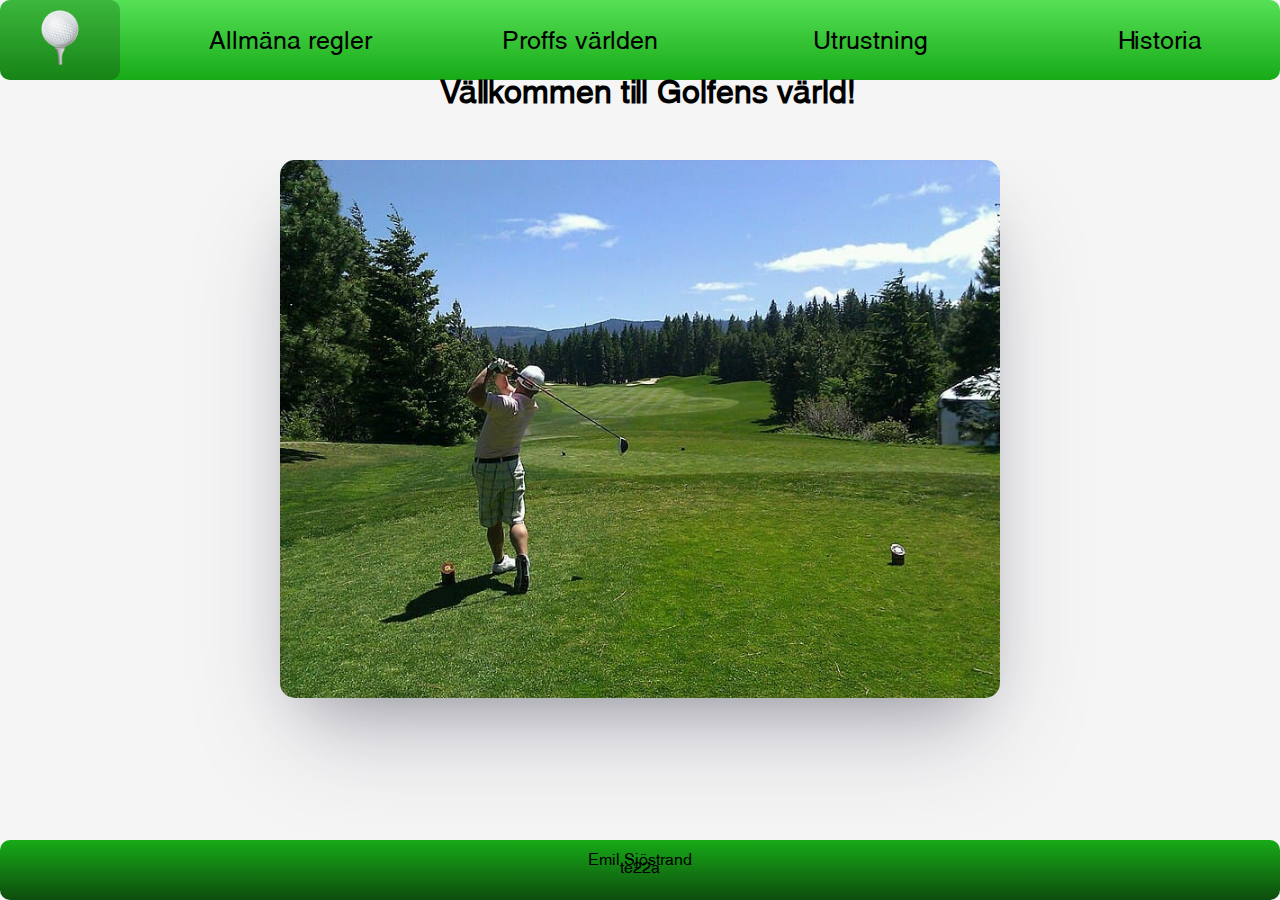
<file: index.html>
<!DOCTYPE html> <!--Väljer rätt kod språk-->
<html lang="sv"> <!--Skapar själva dokumentet-->
    <head> <!--Här skrivs de tekniska delarna så som länkar till andra sidor och liknande-->
        <meta charset="UTF-8"> <!--Väljer tekenkodning-->
        <meta name="viewport" content="width=device-width, initial-scale=1.0"> <!--Gör det möjligt för sidan att läsa storleken på användarens skärm-->
        <link rel="icon" type="image/x-icon" href="img/golfball-icon.ico"> <!--Skapar en favicon för sidan-->
        <link href = "style.css" rel = "stylesheet"> <!--Länkar den externa css:n-->
        <title>Startsida</title> <!--Gör att namnet i tabmenyn förändras-->
    </head> <!--Avslutar head-->
    <body> <!--Skapar det skrivbara dokumentet där man kan göra synlig skillnad på sidan-->
        <div class = "wrapper"> <!--Gör att du kan bestämma mer om storlek och liknande på din sida-->
            <header> <!--Delen högst upp där meny och rubrik sitter-->
                <nav> <!--Skapar en meny-->
                    <ul> <!--Skapar en lista så att man kan lägga till saker i sin meny-->
                        <li class="active"><a href="index.html"><img src ="img/golfball-pic.png" alt ="golfboll"></a></li> <!--Detta är en bild i en länk i ett listelement så man kan klicka på bilden för att komma vidare-->
                        <li><a href="rules.html">Allmäna regler</a></li> <!--En länk i ett listelement så att man kan klicka på texten-->
                        <li><a href="pro-world.html">Proffs världen</a></li>
                        <li><a href="equipment.html">Utrustning</a></li>
                        <li><a href="history.html">Historia</a></li>
                    </ul> <!--Avslutar listan-->
                </nav> <!--Avslutar menyn-->
                <h1 class="centerh1">Vällkommen till Golfens värld!</h1> <!--En rubrik med klassen centerh1 för att jag vill ha den centrerad-->
            </header> <!--Avslutar delen högst upp-->
            <main> <!--I main skrivs brödtext och liknande. Detta är huvuddelen av sidan-->
                <img src="/img/Golfer_swing-min.jpg" alt="man som swingar en golfklubba"> <!--En bild-->
            </main>
            <footer> <!--Skapar delen längst ner-->
                <p>Emil Sjöstrand <br> te22a</p> <!--Brödtext med en <br> som gör att texten går ner en rad-->
            </footer>
        </div>
    </body>
</html>
</file>
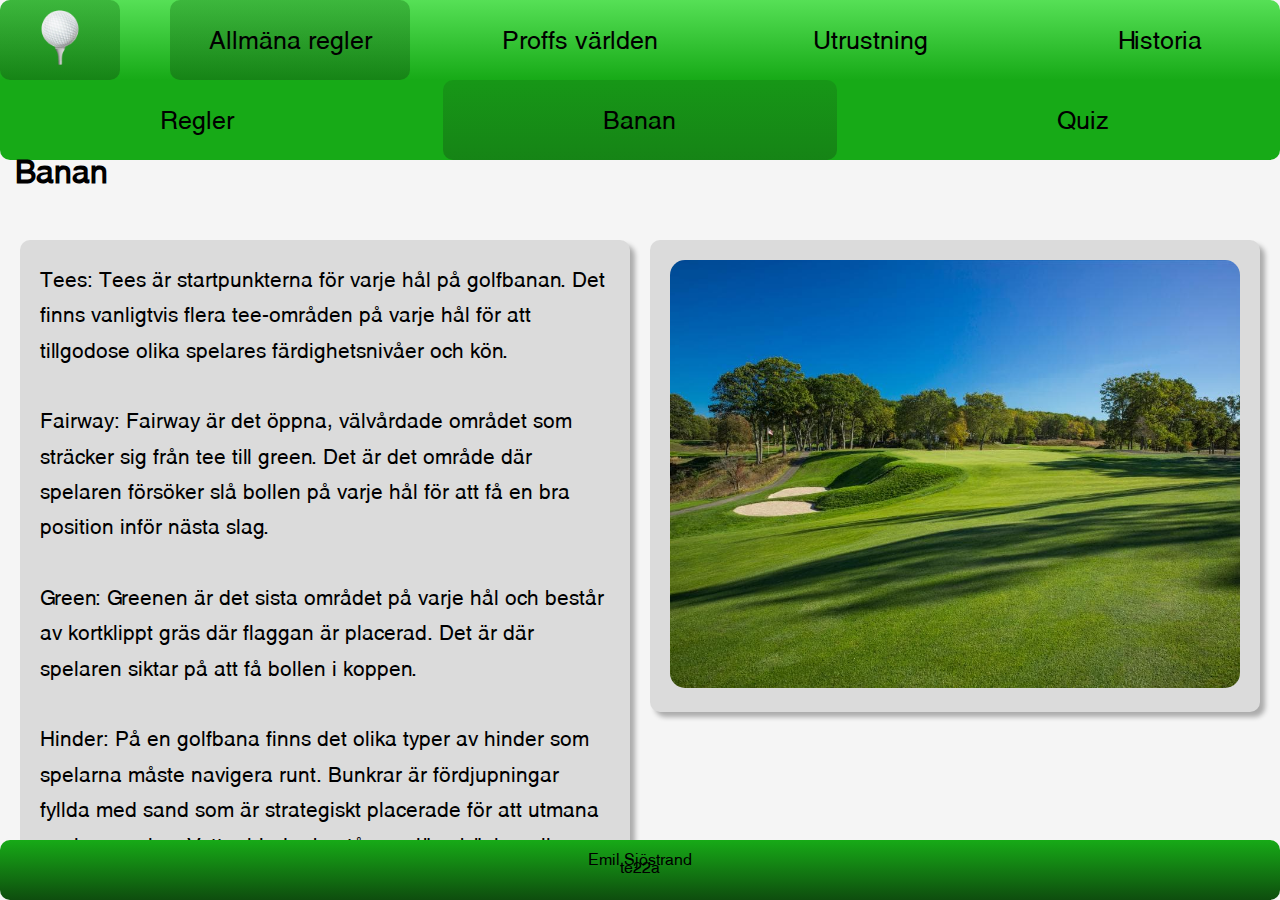
<file: course.html>
<!DOCTYPE html>
<html lang="sv">
    <head>
        <meta charset="UTF-8">
        <meta name="viewport" content="width=device-width, initial-scale=1.0">
        <link rel="icon" type="image/x-icon" href="img/golfball-icon.ico">
        <link href = "style.css" rel = "stylesheet">
        <title>Banan</title>
    </head>
    <body id="spalt2">
        <div class = "wrapperwithlocal">
            <header>
                <nav>
                    <ul>
                        <li><a href="index.html"><img src ="img/golfball-pic.png" alt ="golfboll"></a></li>
                        <li class="active"><a href="rules.html">Allmäna regler</a></li>
                        <li><a href="pro-world.html">Proffs världen</a></li>
                        <li><a href="equipment.html">Utrustning</a></li>
                        <li><a href="history.html">Historia</a></li>
                    </ul>
                </nav>
                <nav>
                    <ul>
                        <li><a href="rules.html">Regler</a></li>
                        <li class="active"><a href="course.html">Banan</a></li>
                        <li><a href="quiz.html">Quiz</a></li>
                    </ul>
                </nav>
                <h1>Banan</h1>
            </header>
            <main>
                <section>
                    <p>
                        Tees: Tees är startpunkterna för varje hål på golfbanan. Det finns vanligtvis flera tee-områden på varje hål för att 
                        tillgodose olika spelares färdighetsnivåer och kön. <br> <br>
                        Fairway: Fairway är det öppna, välvårdade området som sträcker sig från tee till green. Det är det område där spelaren 
                        försöker slå bollen på varje hål för att få en bra position inför nästa slag. <br> <br>
                        Green: Greenen är det sista området på varje hål och består av kortklippt gräs där flaggan är placerad. Det är där 
                        spelaren siktar på att få bollen i koppen. <br> <br>
                        Hinder: På en golfbana finns det olika typer av hinder som spelarna måste navigera runt. Bunkrar är fördjupningar fyllda 
                        med sand som är strategiskt placerade för att utmana spelarens slag. Vattenhinder består av sjöar, bäckar eller dammar som spelaren måste 
                        undvika eller övervinna. <br> <br>
                        Ruff: Ruffen är det längre, tjockare gräset som omger fairway och green. Att landa i ruffen kan göra det svårare att slå 
                        en ren och kontrollerad boll.
                        Out of Bounds (OB): Detta är områden utanför gränserna för banan där spelaren inte får spela från. Om bollen går utanför gränserna, till 
                        exempel över staketet eller i skogen, måste spelaren ta en straffslag och spela från där bollen senast passerade gränsen. <br> <br>
                        Klubbhus: Klubbhuset är navet för aktiviteten på en golfbana. Här hittar spelare faciliteter som omklädningsrum, restaurang, 
                        butik och reception. Det är också platsen där spelare kan checka in för sina rundor och hyra golfvagnar eller klubbor. <br> <br>
                        Övningsområden: Många golfbanor har övningsområden där spelare kan finslipa sina färdigheter. Det kan inkludera en driving range för att träna 
                        långa slag, en putting green för att förbättra puttning och kanske till och med en chipping green för att träna närspel. <br> <br>
                        Kartor och skyltar: För att hjälpa spelare att navigera runt banan och förstå dess layout finns det vanligtvis kartor och skyltar som visar hålens layout, 
                        avstånd och eventuella faror.
                    </p>
                </section>
            <div>
                <section>
                    <img src="img/golfcourse.jpg" alt="golfbana">
                </section>
                <section>
                    <img src="img/golfcourse2-min.jpg" alt="flagga på green">
                </section>
            </div>
            </main>
            <footer>
                <p>Emil Sjöstrand <br> te22a</p>
            </footer>
        </div>
    </body>
</html>
</file>
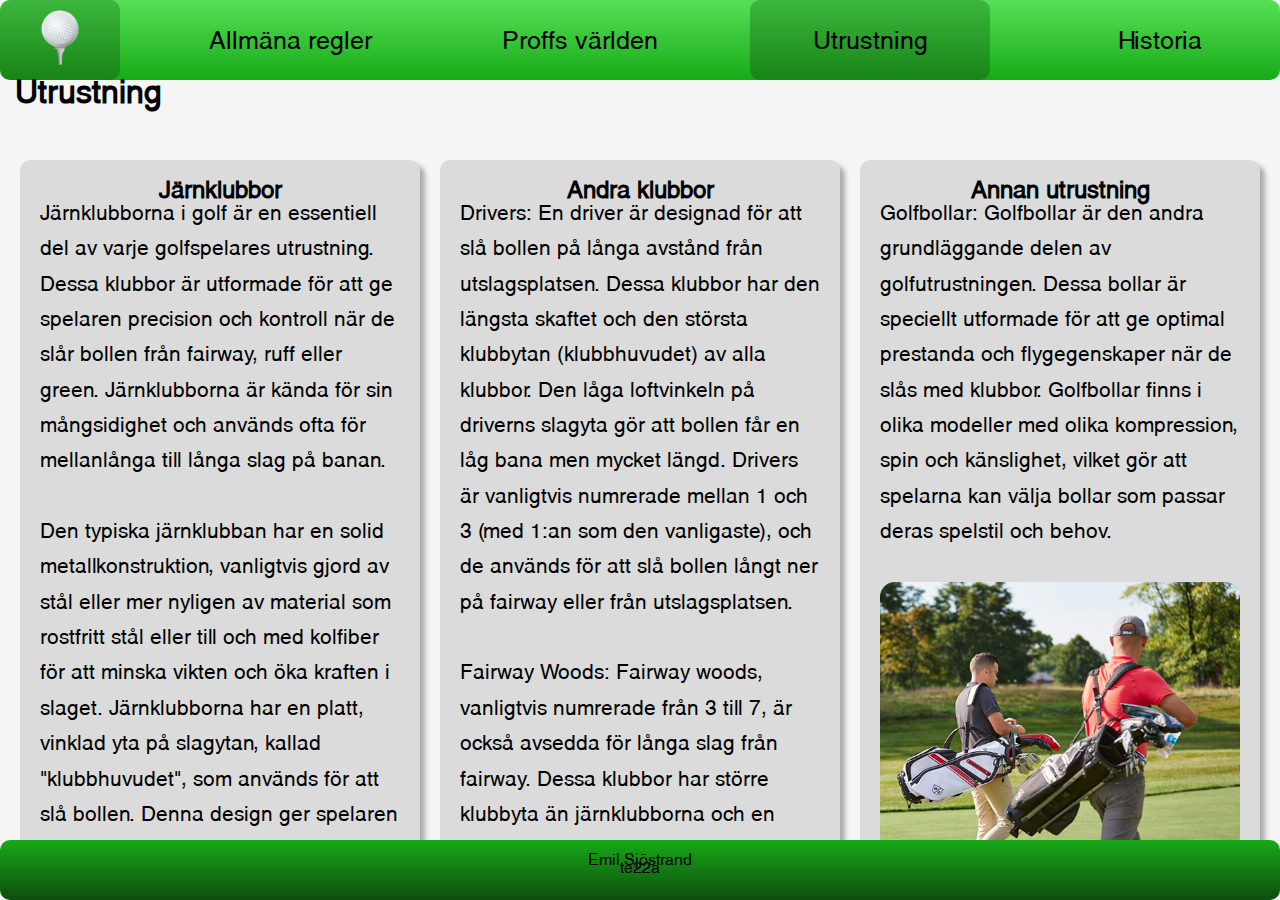
<file: equipment.html>
<!DOCTYPE html>
<html lang="sv">
    <head>
        <meta charset="UTF-8">
        <meta name="viewport" content="width=device-width, initial-scale=1.0">
        <link rel="icon" type="image/x-icon" href="img/golfball-icon.ico">
        <link href = "style.css" rel = "stylesheet">
        <title>Utrustning</title>
    </head>
    <body id="spalt3">  <!--Här vill jag ha en trespaltssida så jag har en id-->
        <div class = "wrapper">
            <header>
                <nav>
                    <ul>
                        <li><a href="index.html"><img src ="img/golfball-pic.png" alt ="golfboll"></a></li>
                        <li><a href="rules.html">Allmäna regler</a></li>
                        <li><a href="pro-world.html">Proffs världen</a></li>
                        <li class="active"><a href="equipment.html">Utrustning</a></li>
                        <li><a href="history.html">Historia</a></li>
                    </ul>
                </nav>
                <h1>Utrustning</h1>
            </header>
            <main>
                <section>
                    <h2>Järnklubbor</h2>
                    <p>
                        Järnklubborna i golf är en essentiell del av varje golfspelares utrustning. 
                        Dessa klubbor är utformade för att ge spelaren precision och kontroll när de slår
                        bollen från fairway, ruff eller green. Järnklubborna är kända för sin mångsidighet 
                        och används ofta för mellanlånga till långa slag på banan. <br> <br> Den typiska järnklubban har 
                        en solid metallkonstruktion, vanligtvis gjord av stål eller mer nyligen av material som 
                        rostfritt stål eller till och med kolfiber för att minska vikten och öka kraften i slaget. 
                        Järnklubborna har en platt, vinklad yta på slagytan, kallad "klubbhuvudet", som används för 
                        att slå bollen. Denna design ger spelaren möjlighet att få bollen att lyfta från marken och 
                        flyga i en relativt låg bana, vilket ger kontroll och precision. <br> <br> 
                    </p>
                    <img src="img/Golf_clubs-min.jpg" alt="Järnklubbor">
                    <p> 
                        <br>
                        Järnklubborna är numrerade från 
                        1 till vanligtvis 9, med lägre nummer som representerar klubbor med mindre loft (mindre vinkel på klubban) 
                        och längre slagavstånd, medan högre nummer representerar klubbor med mer loft och kortare slagavstånd. 
                        Till exempel, en järnklubba numrerad 3 skulle vanligtvis användas för längre slag, medan en järnklubba 
                        numrerad 9 skulle användas för kortare, mer precisa slag. <br> <br> Den skickliga golfspelaren kan använda järnklubborna 
                        för att utföra en mängd olika slag, inklusive approachslag, slag från hinder och bunkrar samt för att sätta 
                        bollen nära hålet från fairway eller ruff. Genom att behärska tekniken och precisionen med järnklubborna kan 
                        spelaren förbättra sitt golfspel avsevärt och ta sig an olika utmaningar på banan med självförtroende.
                    </p>
                </section>
                <section>
                    <h2>Andra klubbor</h2>
                    <p>
                        Drivers: En driver är designad för att slå bollen på långa avstånd från utslagsplatsen. Dessa klubbor har den 
                        längsta skaftet och den största klubbytan (klubbhuvudet) av alla klubbor. Den låga loftvinkeln på driverns slagyta 
                        gör att bollen får en låg bana men mycket längd. Drivers är vanligtvis numrerade mellan 1 och 3 (med 1:an som den vanligaste),
                        och de används för att slå bollen långt ner på fairway eller från utslagsplatsen. <br> <br>
                        Fairway Woods: Fairway woods, vanligtvis numrerade från 3 till 7, är också avsedda för långa slag från fairway. 
                        Dessa klubbor har större klubbyta än järnklubborna och en lägre loft, vilket gör att bollen kan flyga längre. De används 
                        ofta för att slå bollen från fairway när avståndet till green är för långt för en järnklubba. <br> <br>
                        Hybrids: Hybrids är en kombination av järnklubba och fairway wood och är utformade för att ge spelaren fördelarna med båda. 
                        Dessa klubbor har vanligtvis en lägre klubba och en större klubbhuvud än järnklubborna, vilket ger enklare träffar från olika 
                        typer av lie-lägen och hinder. Hybrids används ofta för långa slag från både fairway och ruff. <br> <br>
                    </p>
                    <img src="img/bag.jpg" alt="Bild med hybridklubbor, fairway-wood och driver">
                    <p> 
                        <br>
                        Puttern: Puttern är den klubba som används på greenen för att rulla bollen mot hålet. Puttern har vanligtvis en platt slagyta 
                        och en låg loft, vilket gör att bollen rullar jämnt över greenen. Puttern är avgörande för att utföra puttar med precision och 
                        för att sänka bollen i hålet från korta avstånd. Det är den mest använda klubban i varje golfrunda, eftersom det är sista steget
                        för att göra en poäng.
                    </p>
                </section>
                <section>
                    <h2>Annan utrustning</h2>
                    <p>
                        Golfbollar: Golfbollar är den andra grundläggande delen av golfutrustningen. Dessa bollar är speciellt utformade för att ge optimal prestanda 
                        och flygegenskaper när de slås med klubbor. Golfbollar finns i olika modeller med olika kompression, spin och känslighet, vilket gör att spelarna 
                        kan välja bollar som passar deras spelstil och behov. <br> <br>
                    </p>
                    <img src="img/liftablebag.jpg" alt="Bild på två män som bär golfbags">
                    <p> 
                        <br>
                        Golfbag: En golfbag är ett viktigt tillbehör som används för att transportera och organisera klubborna på banan. Golfbags kommer i olika storlekar 
                        och stilar, inklusive bärbara bärkassar, dragkärror och golfvagnar. De flesta golfbags har flera fickor och fack för att hålla klubbor, bollar, 
                        vattenflaskor och andra tillbehör organiserade under rundan. <br> <br>
                        Handskar: Golfhandskar används för att ge spelaren bättre grepp och kontroll över klubban under svingen. Handskar är vanligtvis tillverkade av 
                        läder eller syntetiska material och bärs vanligtvis på den hand som håller klubban (vänster hand för högerhänta spelare och vice versa). De ger 
                        också skydd mot skavning och ökar komforten under spelet. <br> <br>
                        Rangefinders och GPS-enheter: Rangefinders och GPS-enheter används för att mäta avståndet till flaggan eller andra målpunkter på banan. Dessa enheter 
                        ger spelaren mer exakt information för att hjälpa dem att välja rätt klubba och genomföra sina slag med precision.
                    </p>
                </section>
            </main>
            <footer>
                <p>Emil Sjöstrand <br> te22a</p>
            </footer>
        </div>
    </body>
</html>
</file>
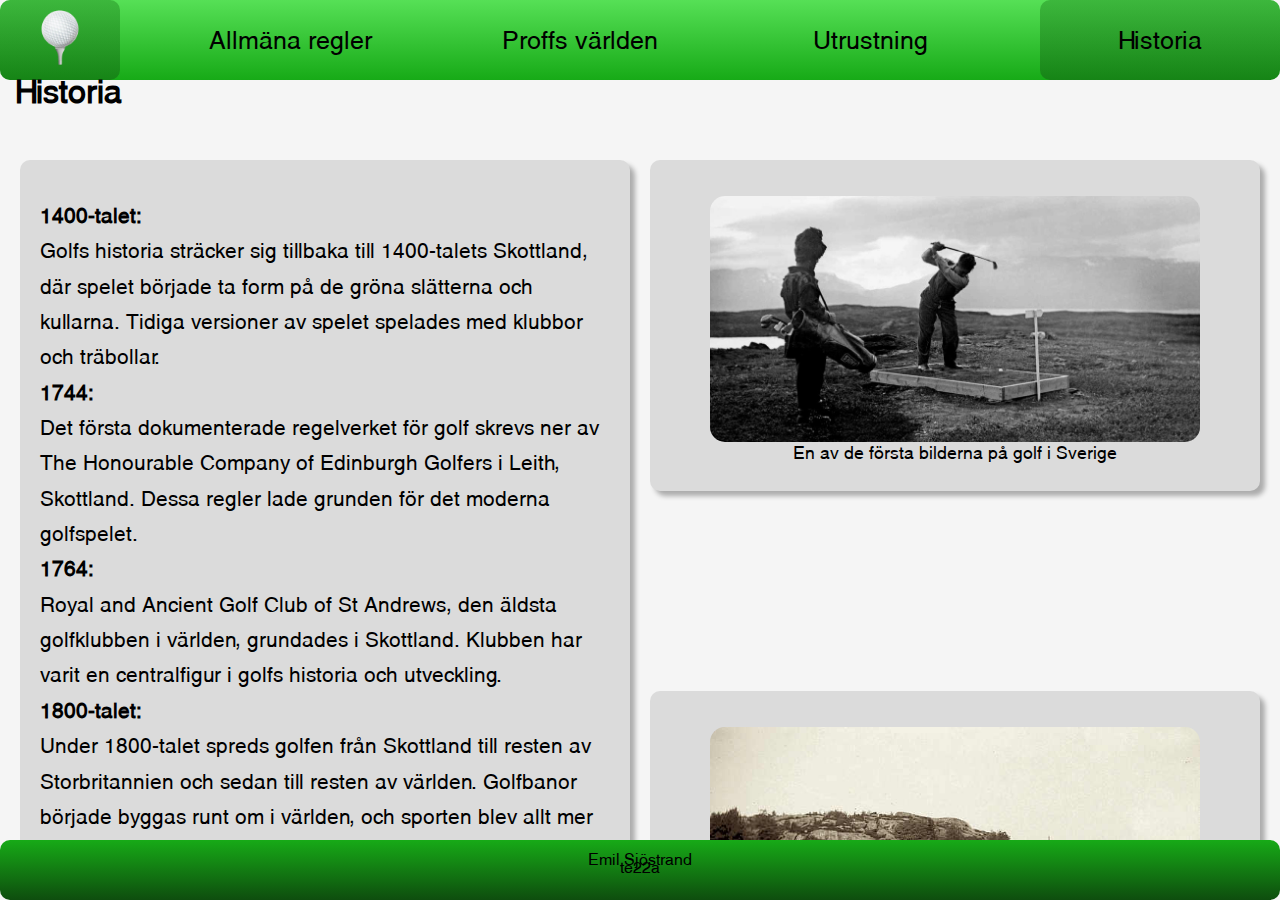
<file: history.html>
<!DOCTYPE html>
<html lang="sv">
    <head>
        <meta charset="UTF-8">
        <meta name="viewport" content="width=device-width, initial-scale=1.0">
        <link rel="icon" type="image/x-icon" href="img/golfball-icon.ico">
        <link href = "style.css" rel = "stylesheet">
        <title>Historia</title>
    </head>
    <body id="spalt2">
        <div class = "wrapper">
            <header>
                <nav>
                    <ul>
                        <li><a href="index.html"><img src ="img/golfball-pic.png" alt ="golfboll"></a></li>
                        <li><a href="rules.html">Allmäna regler</a></li>
                        <li><a href="pro-world.html">Proffs världen</a></li>
                        <li><a href="equipment.html">Utrustning</a></li>
                        <li class="active"><a href="history.html">Historia</a></li>
                    </ul>
                </nav>
                <h1>Historia</h1>
            </header>
            <main>
                <article> <!--Detta är en section fast för text och bild-->
                    <dl> <!--Skapar en description list så man kan välja rubrik själv-->
                        <dt>1400-talet:</dt> <!--Detta är rubriken på min dl-->
                        <dd> <!--Gör texten i en dl-->
                            Golfs historia sträcker sig tillbaka till 1400-talets Skottland, där spelet började ta 
                            form på de gröna slätterna och kullarna. Tidiga versioner av spelet spelades med klubbor och 
                            träbollar.
                        </dd>
                        <dt>1744:</dt>
                        <dd>
                            Det första dokumenterade regelverket för golf skrevs ner av The Honourable Company of Edinburgh 
                            Golfers i Leith, Skottland. Dessa regler lade grunden för det moderna golfspelet.
                        </dd>
                        <dt>1764:</dt>
                        <dd>
                            Royal and Ancient Golf Club of St Andrews, den äldsta golfklubben i världen, grundades i Skottland. 
                            Klubben har varit en centralfigur i golfs historia och utveckling.
                        </dd>
                        <dt>1800-talet:</dt>
                        <dd>
                            Under 1800-talet spreds golfen från Skottland till resten av Storbritannien och sedan till resten av världen. 
                            Golfbanor började byggas runt om i världen, och sporten blev allt mer populär.
                        </dd>
                        <dt>1860:</dt>
                        <dd>
                            Det första brittiska öppna mästerskapet, även känt som The Open Championship, hölls på Prestwick Golf Club i Skottland. 
                            Det var det första av sitt slag och är fortfarande ett av de mest prestigefyllda golftävlingarna i världen.
                        </dd>
                        <dt>1894:</dt>
                        <dd>
                            United States Golf Association (USGA) grundades för att främja och styra golfsporten i USA. Detta ledde till ökad popularitet 
                            för golfen i Amerika och tillväxten av fler golfklubbar och tävlingar.
                        </dd>
                    </dl>
                    <p class="bold">Bästa spelarna genom tiderna:</p>
                    <ol start="1"> <!--Skapar en ordnad lista. Start gör att den börjar på 1. Man kan använda bockstäver och liknande-->
                        <li>Tiger Woods</li> <!--Gör en plats där man kan skriva saker i sin lista-->
                        <li>Jack Nicklaus</li>
                        <li>Ben Hogan</li>
                    </ol>
                </article>
            <div>
                <article>
                    <figure> <!--Denna är till för bilder i en article-->
                        <img src="img/golfhistory.jpg" alt="Gammal bild på golf">
                        <figcaption>En av de första bilderna på golf i Sverige</figcaption> <!--Lägger till texten under bilden så att man kan läsa om den-->
                    </figure>
                </article>
                <article>
                    <figure>
                        <img src="img/history.jpg" alt="Bild på tidig golf i Sverige">
                        <figcaption>En till tidig bild på golf i Sverige</figcaption>
                    </figure>
                </article>
            </div>
            </main>
            <footer>
                <p>Emil Sjöstrand <br> te22a</p>
            </footer>
        </div>
    </body>
</html>
</file>
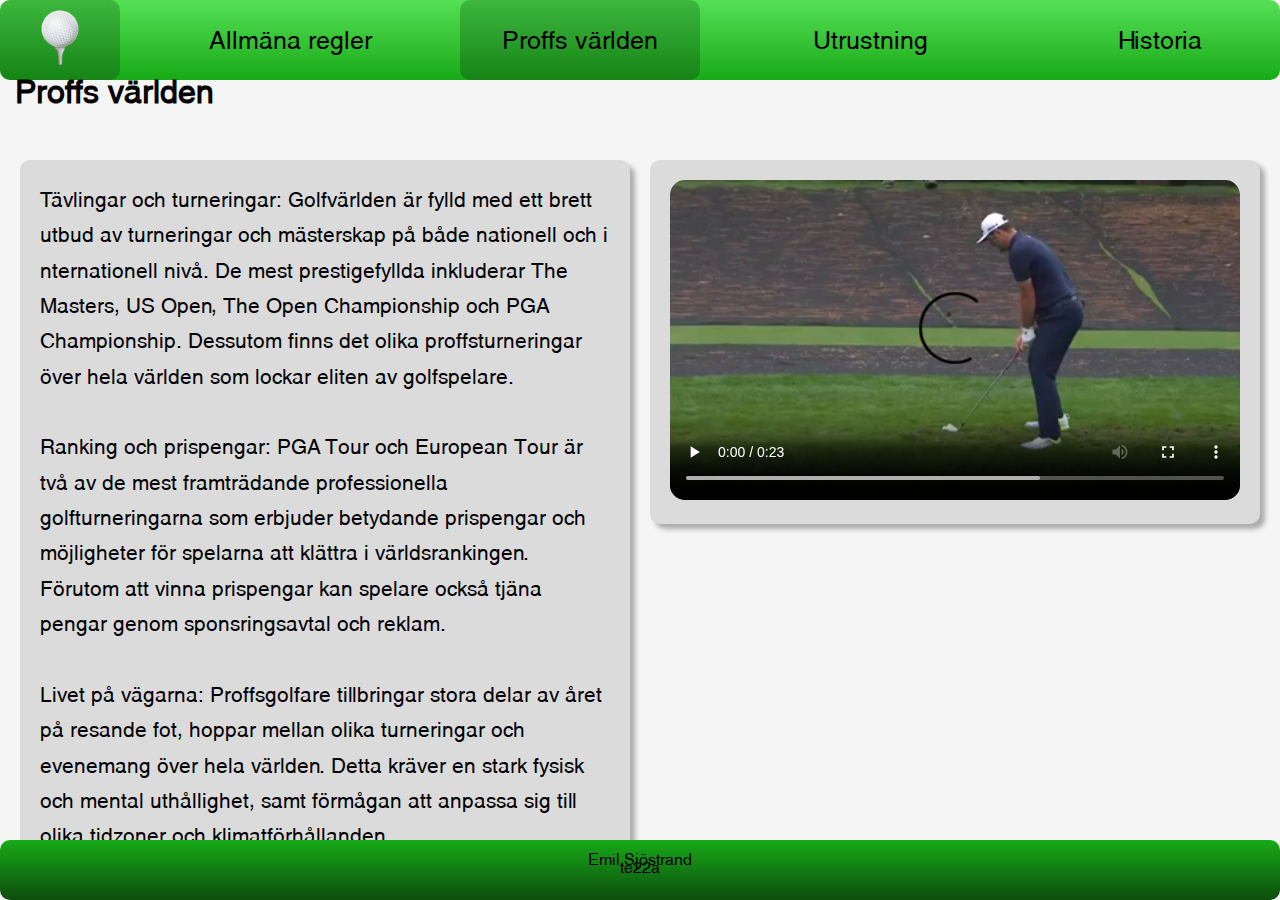
<file: pro-world.html>
<!DOCTYPE html>
<html lang="sv">
    <head>
        <meta charset="UTF-8">
        <meta name="viewport" content="width=device-width, initial-scale=1.0">
        <link rel="icon" type="image/x-icon" href="img/golfball-icon.ico">
        <link href = "style.css" rel = "stylesheet">
        <title>Proffs världen</title>
    </head>
    <body id="spalt2">
        <div class = "wrapper">
            <header>
                <nav>
                    <ul>
                        <li><a href="index.html"><img src ="img/golfball-pic.png" alt ="golfboll"></a></li>
                        <li><a href="rules.html">Allmäna regler</a></li>
                        <li class="active"><a href="pro-world.html">Proffs världen</a></li>
                        <li><a href="equipment.html">Utrustning</a></li>
                        <li><a href="history.html">Historia</a></li>
                    </ul>
                </nav>
                <h1>Proffs världen</h1>
            </header>
            <main>
                <section>
                    <p>
                        Tävlingar och turneringar: Golfvärlden är fylld med ett brett utbud av turneringar och mästerskap på både 
                        nationell och i
                        nternationell nivå. De mest prestigefyllda inkluderar The Masters, US Open, The Open Championship och PGA Championship. 
                        Dessutom finns det olika proffsturneringar över hela världen som lockar eliten av golfspelare. <br> <br>
                        Ranking och prispengar: PGA Tour och European Tour är två av de mest framträdande professionella golfturneringarna 
                        som erbjuder 
                        betydande prispengar och möjligheter för spelarna att klättra i världsrankingen. Förutom att vinna prispengar kan spelare också 
                        tjäna pengar genom sponsringsavtal och reklam. <br> <br>
                        Livet på vägarna: Proffsgolfare tillbringar stora delar av året på resande fot, hoppar mellan olika turneringar och 
                        evenemang över 
                        hela världen. Detta kräver en stark fysisk och mental uthållighet, samt förmågan att anpassa sig till olika tidzoner och 
                        klimatförhållanden. <br> <br>
                        Teknologi och utrustning: Golfutrustning spelar en avgörande roll för professionella spelare. De är ständigt på jakt 
                        efter den senaste 
                        tekniken och utrustningen för att förbättra sitt spel. Detta inkluderar klubbor, bollar, skor och kläder som är skräddarsydda för att 
                        maximera prestanda och komfort. <br> <br>
                        Träning och coachning: Proffsgolfare ägnar timmar åt träning och finjustering av sina färdigheter under överinseende 
                        av erfarna tränare 
                        och mentorer. Detta inkluderar teknisk träning, fysisk träning för att förbättra styrka och rörlighet samt mental träning för att 
                        hantera 
                        tävlingsstress och bibehålla fokus under press.
                    </p>
                </section>
                <div> <!--Denna div används för att mina sections ska hålla ihop för annars blev det stort mellanrum mellan dem-->
                <section>
                    <video controls> <!--Skapar en video. Controls gör att man kan starta och kontrollera videon-->
                        <source src="video/hole-in-one-video.mp4" type="video/mp4"> <!--Väljer videon-->
                        <p>Video på när Jon Rahm slår en hole in one över vattnet.</p> <!--Lägger till en text ifall videon inte skulle ladda-->
                    </video>
                </section>
                <section>
                    <table> <!--Skappar en tabell-->
                        <caption>PGA tour masters 2024</caption> <!--Lägger till en rubrik till tabellen-->
                        <thead> <!--Skapar delen högst upp på tabellen-->
                            <tr> <!--Skapar en rad på tabellen-->
                                <th scope="col">Postion</th> <!--Skapar en rubriktabell. Scope col gör att den ser ut som vanligt-->
                                <th scope="col">Namn</th>
                                <th scope="col">Slag över par</th>
                            </tr>
                        </thead>
                        <tbody> <!--Detta är delen där huvuddelen av tabellen visas-->
                            <tr>
                                <td>1</td>  <!--Detta är en vanlig cell-->
                                <td>Scottie Scheffler</td>
                                <td>-11</td>
                            </tr>
                            <tr>
                                <td>2</td>
                                <td>Ludvig Åberg</td>
                                <td>-7</td>
                            </tr>
                            <tr>
                                <td>3</td>
                                <td>Max Homa</td>
                                <td>-4</td>
                            </tr>
                            <tr>
                                <td>4</td>
                                <td>Collin Morikawa</td>
                                <td>-4</td>
                            </tr>
                            <tr>
                                <td>5</td>
                                <td>Tommy Fleetwood</td>
                                <td>-4</td>
                            </tr>
                        </tbody>
                        <tfoot>  <!--Skapar delen längst ned-->
                            <tr>
                                <td>Bana:</td>
                                <td>Augusta National Golf Club</td>
                                <td>6910m</td>
                            </tr>
                        </tfoot>
                    </table>
                </section>
            </div>
            <section>
                <iframe src="https://www.youtube.com/embed/v=V-Ut_NHRti8?autoplay=1&loop=1&muted=1&autopause=0"></iframe>  <!--Skapar en video från youtube-->
            </section>
            </main>
            <footer>
                <p>Emil Sjöstrand <br> te22a</p>
            </footer>
        </div>
    </body>
</html>
</file>
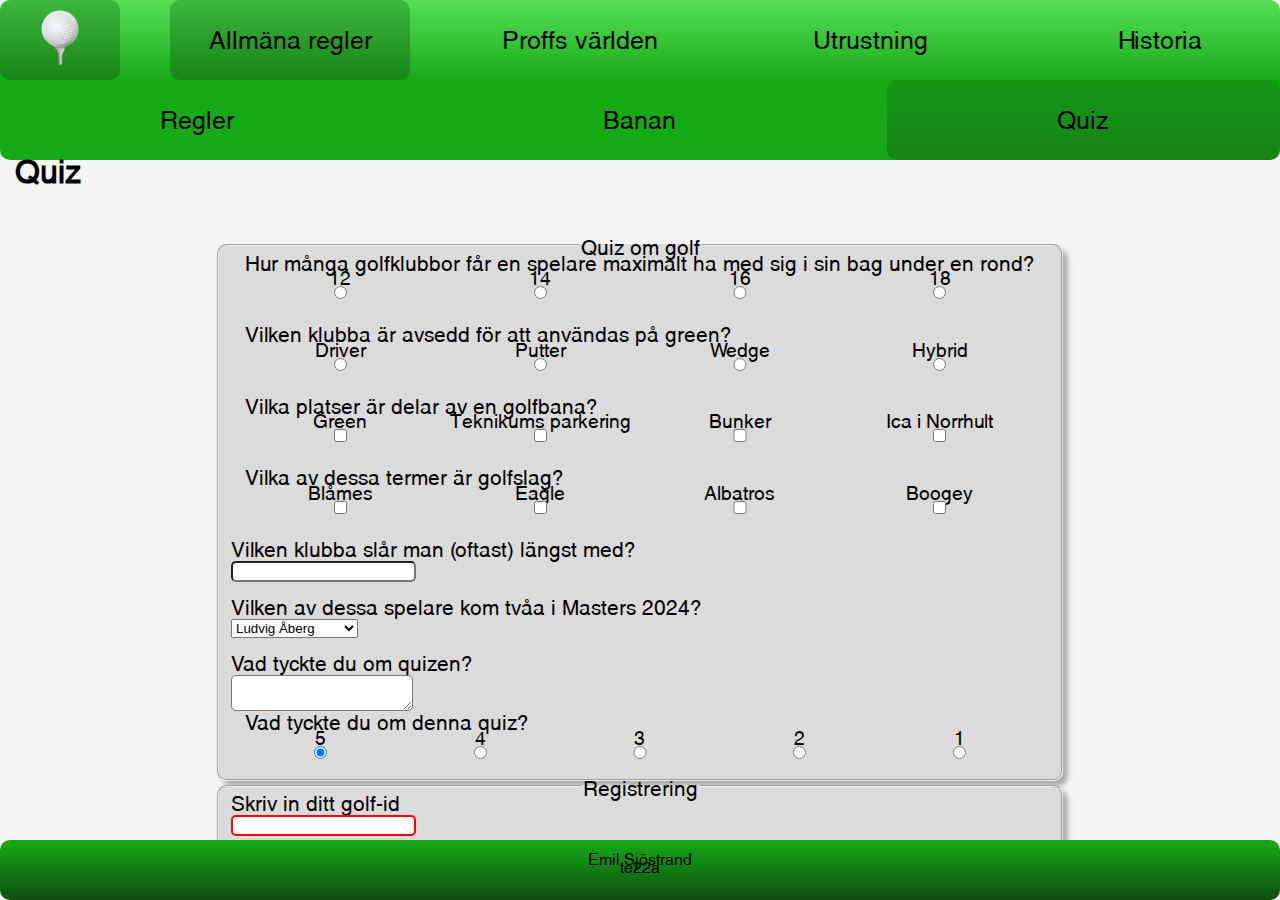
<file: quiz.html>
<!DOCTYPE html>
<html lang="sv">
    <head>
        <meta charset="UTF-8">
        <meta name="viewport" content="width=device-width, initial-scale=1.0">
        <link rel="icon" type="image/x-icon" href="img/golfball-icon.ico">
        <link href = "style.css" rel = "stylesheet">
        <script src="quiz.js" defer></script>  <!--Här länkar jag till javascripten som rättar formuläret defer gör att den väntar så att javascript är klarladdat innan den kör-->
        <title>Quiz</title>
    </head>
    <body>
        <div class = "wrapperwithlocal">
            <header>
                <nav>
                    <ul>
                        <li><a href="index.html"><img src ="img/golfball-pic.png" alt ="golfboll"></a></li>
                        <li class="active"><a href="rules.html">Allmäna regler</a></li>
                        <li><a href="pro-world.html">Proffs världen</a></li>
                        <li><a href="equipment.html">Utrustning</a></li>
                        <li><a href="history.html">Historia</a></li>
                    </ul>
                </nav>
                <nav>
                    <ul>
                        <li><a href="rules.html">Regler</a></li>
                        <li><a href="course.html">Banan</a></li>
                        <li  class="active"><a href="quiz.html">Quiz</a></li>
                    </ul>
                </nav>
                <h1>Quiz</h1>
            </header>
            <main>
                <form action="thanks.html" method="post"> <!--Skapar ett formulär som i detta fall är en quiz. action skickar dig efter du har svarat och method post gör att datan inte syns av andra-->
                    <fieldset> <!--skapar en section fast i en form-->
                        <legend>Quiz om golf</legend> <!--En rubrik fast i en fieldset-->
                        <fieldset> <!--Denna fieldset gör att frågan håller ihop med sina svar-->
                            <legend>Hur många golfklubbor får en spelare maximalt ha med sig i sin bag under en rond?</legend> <!--Här använder jag legend som fråga-->
                            <label for="12klubbor">12 </label> <!--Skapar svaren till frågan och for för att hålla ihop svar med texten-->
                            <label for="14klubbor">14 </label>
                            <label for="16klubbor">16 </label>
                            <label for="18klubbor">18 </label>
                            <input type="radio" value="12" name="fråga1" id="12klubbor"> <!--Detta är en rund knapp som du kan välja. value ger valet ett värde och name gör att de olika svaren håller ihop. id gör att input håller ihop med sin label-->
                            <input type="radio" value="14" name="fråga1" id="14klubbor">
                            <input type="radio" value="16" name="fråga1" id="16klubbor">
                            <input type="radio" value="18" name="fråga1" id="18klubbor">
                        </fieldset> 
                        <br> <!--Bryter så att nästa text hamnar en rad under-->
                        <fieldset>
                            <legend>Vilken klubba är avsedd för att användas på green?</legend>
                            <label for="driver">Driver</label>
                            <label for="putter">Putter</label>
                            <label for="wedge">Wedge</label>
                            <label for="hybrid">Hybrid</label>
                            <input type="radio" value="driver" name="fråga2" id="driver">
                            <input type="radio" value="putter" name="fråga2" id="putter">
                            <input type="radio" value="wedge" name="fråga2" id="wedge">
                            <input type="radio" value="hybrid" name="fråga2" id="hybrid">
                        </fieldset>
                        <br>
                        <fieldset>
                            <legend>Vilka platser är delar av en golfbana?</legend>
                            <label for="green">Green</label>
                            <label for="teknikums-parkering">Teknikums parkering</label>
                            <label for="bunker">Bunker</label>
                            <label for="ica-norrhult">Ica i Norrhult</label>
                            <input type="checkbox" value="green" name="fråga3" id="green"> <!--Här används checkbox istället för att man ska kunna välja många svar-->
                            <input type="checkbox" value="teknikums-parkering" name="fråga3" id="teknikums-parkering">
                            <input type="checkbox" value="bunker" name="fråga3" id="bunker">
                            <input type="checkbox" value="ica-norrhult" name="fråga3" id="ica-norrhult">
                        </fieldset>
                        <br>
                        <fieldset>
                            <legend>Vilka av dessa termer är golfslag?</legend>
                            <label for="blåmes">Blåmes</label>
                            <label for="eagle">Eagle</label>
                            <label for="albatros">Albatros</label>
                            <label for="boogey">Boogey</label>
                            <input type="checkbox" value="blåmes" name="fråga4" id="blåmes">
                            <input type="checkbox" value="eagle" name="fråga4" id="eagle">
                            <input type="checkbox" value="albatros" name="fråga4" id="albatros">
                            <input type="checkbox" value="boogey" name="fråga4" id="boogey">
                        </fieldset>
                        <br>
                        <label for="fråga5">Vilken klubba slår man (oftast) längst med?</label>
                        <br>
                        <input type="text" id="fråga5" name="fråga5"> <!--type text skapar en mindre ruta där man själv kan svara-->
                        <br> <br>
                        <label for="fråga6">Vilken av dessa spelare kom tvåa i Masters 2024?</label>
                        <br>
                        <select id="fråga6" name="fråga6"> <!--Skapar en rullgardinsmeny där man kan välja svar-->
                            <option value="woods">Tiger Woods</option> <!--Skapar valen i din rullgardins meny-->
                            <option value="åberg" selected>Ludvig Åberg</option>
                            <option value="fleetwood">Toomy Fleetwood</option>
                            <option value="tosti">Alejandro Tosti</option>
                        </select>
                        <br> <br>
                        <label for="recention">Vad tyckte du om quizen?</label>
                        <br>
                        <textarea id="recention" name="recention"></textarea> <!--Skapar en stor yta som man själv kan göra större om man vill skriva mer-->
                        <fieldset class="spalt5">
                            <legend>Vad tyckte du om denna quiz?</legend>
                            <label for="rating5">5</label>
                            <label for="rating4">4</label>
                            <label for="rating3">3</label>
                            <label for="rating2">2</label>
                            <label for="rating1">1</label>
                            <input type="radio" value="5" name="rating" id="rating5" checked> <!--Checked gör att detta var är itryckt redan när sidan laddar-->
                            <input type="radio" value="4" name="rating" id="rating4">
                            <input type="radio" value="3" name="rating" id="rating3">
                            <input type="radio" value="2" name="rating" id="rating2">
                            <input type="radio" value="1" name="rating" id="rating1">
                        </fieldset>
                    </fieldset>
                    <fieldset>
                        <legend>Registrering</legend>
                        <label for="password">Skriv in ditt golf-id</label>
                        <br>
                        <input type="password" name="password" id="password" required>  <!--Password gör att man inte kan se texten. Required gör att man måste svara på den för att lämna in-->
                        <br> <br>
                        <label for="email">Skriv in din email</label>
                        <br>
                        <input type="email" name="email" id="email" placeholder="joesmith@mail.com" required>  <!--email gör att man måste använda @ och något innan och efter det. placeholder gör att man kan se ett exempel på vad man kan skriva-->
                        <br> <br>
                        <label for="number">Skriv in ditt telefonnummer</label>
                        <br>
                        <input type="tel" name="number" id="number" pattern="[0-9]{3}-[0-9]{7}" placeholder="123-4567890" required> <!--pattern gör att man måste följa mönstret för att lämna in-->
                        <br> <br>
                        <button type="submit">Svara</button>  <!--Skapar en knapp som man kan klicka på för att lämna in-->
                    </fieldset>
                </form>
            </main>
            <footer>
                <p>Emil Sjöstrand <br> te22a</p>
            </footer>
        </div>
    </body>
</html>
</file>
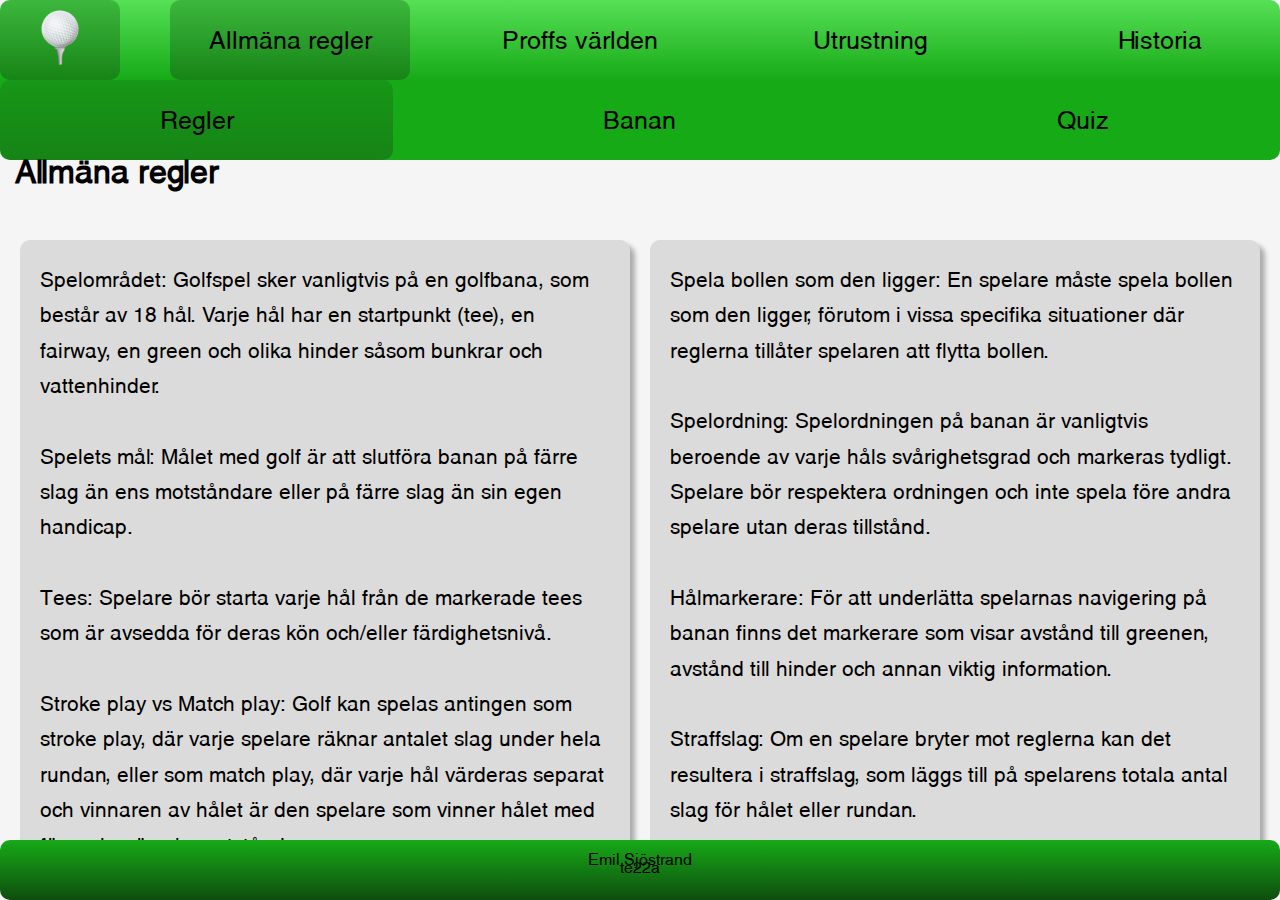
<file: rules.html>
<!DOCTYPE html>
<html lang="sv">
    <head>
        <meta charset="UTF-8">
        <meta name="viewport" content="width=device-width, initial-scale=1.0">
        <link rel="icon" type="image/x-icon" href="img/golfball-icon.ico">
        <link href = "style.css" rel = "stylesheet">
        <title>Allmäna regler</title>
    </head>
    <body id="spalt2"> <!--Här har jag en id för att jag vill att denna sida ska vara tvåspaltig-->
        <div class = "wrapperwithlocal"> <!--Här har jag en annan klass för att den ska få plats med en lokal meny också-->
            <header>
                <nav>
                    <ul>
                        <li><a href="index.html"><img src ="img/golfball-pic.png" alt ="golfboll"></a></li>
                        <li class="active"><a href="rules.html">Allmäna regler</a></li> <!--Klassen active gör att man kan se vilken sida man befinner sig på-->
                        <li><a href="pro-world.html">Proffs världen</a></li>
                        <li><a href="equipment.html">Utrustning</a></li>
                        <li><a href="history.html">Historia</a></li>
                    </ul>
                </nav>
                <nav> <!--Detta är den lokala menyn som jag valde att sätta direkt under den globala för att jag tyckte det såg bättre ut-->
                    <ul>
                        <li class="active"><a href="rules.html">Regler</a></li>
                        <li><a href="course.html">Banan</a></li>
                        <li><a href="quiz.html">Quiz</a></li>
                    </ul>
                </nav>
                <h1>Allmäna regler</h1>
            </header>
            <main>
                <section> <!--Skapar en uppdelning i dokumentet så att saker i denna section håller ihop-->
                    <p> <!--Brödtext-->
                        Spelområdet: Golfspel sker vanligtvis på en golfbana, som består av 18 hål. Varje hål har en startpunkt (tee), 
                        en fairway, en green och olika hinder såsom bunkrar och vattenhinder.<br> <br>
                        Spelets mål: Målet med golf är att slutföra banan på färre slag än ens motståndare eller på färre slag än sin 
                        egen handicap.<br> <br>
                        Tees: Spelare bör starta varje hål från de markerade tees som är avsedda för deras kön och/eller färdighetsnivå.<br> <br>
                        Stroke play vs Match play: Golf kan spelas antingen som stroke play, där varje spelare räknar antalet slag under
                        hela rundan, eller som match play, där varje hål värderas separat och vinnaren av hålet är den spelare som vinner 
                        hålet med färre slag än sin motståndare. <br> <br>
                        Bollen i vila: En boll anses vara i vila när den ligger stilla på marken. Om bollen flyttar sig av någon anledning 
                        utan att spelaren har slagit den, kan det medföra en straff. <br> <br>
                    </p>
                </section>
                <section> 
                    <p>
                        Spela bollen som den ligger: En spelare måste spela bollen som den ligger, förutom i vissa specifika situationer 
                        där reglerna tillåter spelaren att flytta bollen. <br> <br>
                        Spelordning: Spelordningen på banan är vanligtvis beroende av varje håls svårighetsgrad och markeras tydligt. Spelare 
                        bör respektera ordningen och inte spela före andra spelare utan deras tillstånd. <br> <br>
                        Hålmarkerare: För att underlätta spelarnas navigering på banan finns det markerare som visar avstånd till greenen, 
                        avstånd till hinder och annan viktig information. <br> <br>
                        Straffslag: Om en spelare bryter mot reglerna kan det resultera i straffslag, som läggs till på spelarens totala antal 
                        slag för hålet eller rundan. <br> <br>
                        Etikett och respekt: Golf är en sport som bygger på respekt för medspelare, banan och spelets regler. Det förväntas att 
                        spelare uppträder med god etikett och visar hänsyn gentemot andra spelare.
                    </p>
                </section>
            </main>
            <footer>
                <p>Emil Sjöstrand <br> te22a</p>
            </footer>
        </div>
    </body>
</html>
</file>
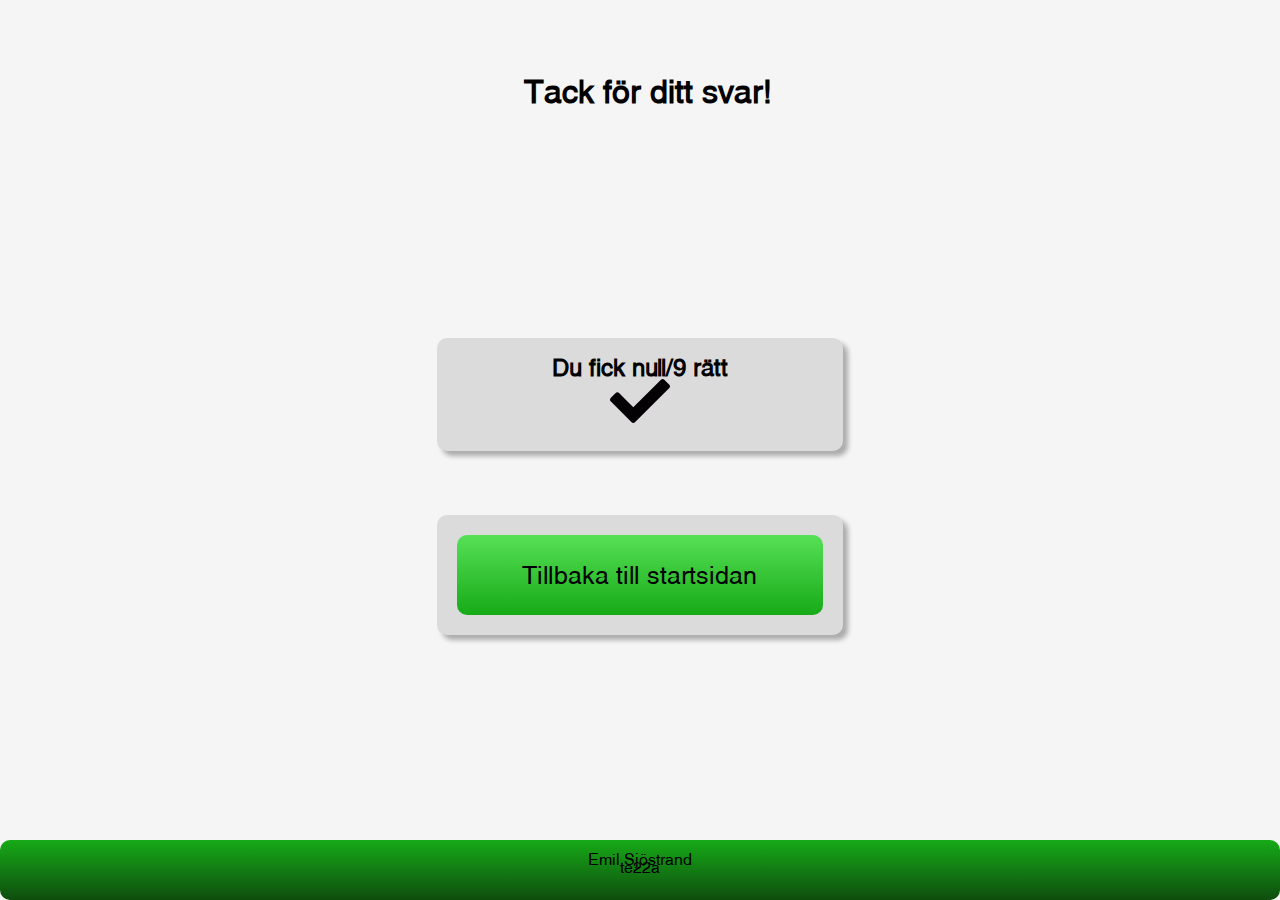
<file: thanks.html>
<!DOCTYPE html>
<html lang="sv">
    <head>
        <meta charset="UTF-8"> 
        <meta name="viewport" content="width=device-width, initial-scale=1.0">
        <link rel="icon" type="image/x-icon" href="img/golfball-icon.ico">
        <link href = "style.css" rel = "stylesheet">
        <script src="display.js" defer></script>  <!--Länkar till javascripten som visar svaret-->
        <title>Tack</title>
    </head>
    <body id="tacksida">  <!--Denna id gör att jag kan designa sidan lättare-->
        <div class="wrapper">
            <header>
                <h1>Tack för ditt svar!</h1>
            </header>
            <main>
                <section>
                    <h2 id="newText">Du fick x/9 rätt</h2>  <!--Här har jag lagt en id för att javascripten ska kunna hitta h2:an och byta den till svaret-->
                    <svg viewBox="0 0 17.837 17.837">  <!--Skapar en bild med hjälp av css och svg-->
                        <g>  <!--Denna skapar själva bilden-->
                        <path d="M16.145,2.571c-0.272-0.273-0.718-0.273-0.99,0L6.92,10.804l-4.241-4.27
                        c-0.272-0.274-0.715-0.274-0.989,0L0.204,8.019c-0.272,0.271-0.272,0.717,0,0.99l6.217,6.258c0.272,0.271,0.715,0.271,0.99,0
                        L17.63,5.047c0.276-0.273,0.276-0.72,0-0.994L16.145,2.571z"></path> <!--Path beskriver hur den ska se ut-->
                        </g>
                    </svg>
                </section>
                <section>
                    <nav>
                        <ul>
                            <li><a href="index.html">Tillbaka till startsidan</a></li>
                        </ul>
                    </nav>
                </section>
            </main>
            <footer>
                <p>Emil Sjöstrand <br> te22a</p>
            </footer>
        </div>
    </body>
</html>
</file>
<file: style.css>
@font-face { /*Gör att man kan importera fonter*/
    font-family: "swansea"; /*Ger ett namn till fonten*/
    src: url(Swansea-q3pd.ttf); /*Länkar fonten*/
}

p, a, h1, h2, label, legend, th, td, caption, figcaption, dt, dd, li{ /*Här väljer jag allt jag vill att mina fonter ska finnas på. En gruppselektor*/
    font-family: "swansea", 'Times New Roman', serif; /*Gör att den första fonten är min egna och sedan två gineriska som alla har*/
}

body{ /*En typselektor som förändrar body*/
    background-color: whitesmoke; /*Lägger till bakgrundsfärg*/
    height: 100vh; /*Bestämmer höjd på sidan för en telefon*/
    margin: 0; /*Gör att sidan går till kanterna*/
    padding: 0; /*Gör att sidan går till kanterna*/
}
.wrapper{ /*En klassselektor för min div som täcker hela sidan*/
    height: 100%;
    width: 100%; /*Gör att sidan täcker hela bredden av mobilen*/
    display: grid; /*Skapar en grid*/
    grid-template-rows: auto auto 60px; /*Gör att menyer och main tar så mycket plats som det måste medan footer alltid tar upp 60px*/
    grid-template-areas: /*Skapar namn på delar i sidan*/
    "header"
    "main"
    "footer";
}

.wrapperwithlocal{ /*Gör att det ser likadant ut på mobilen. Denna klass används till dator när jag vill ha en lokal meny*/
    height: 100%;
    width: 100%;
    display: grid;
    grid-template-rows: auto auto 60px;
    grid-template-areas:
    "header"
    "main"
    "footer";
}


nav:first-of-type{ /*Gör att den första naven på sidorna förändras. Psuedoklassen gör att det är den första*/
    text-decoration: none; /*Tar bort punkten framför listelementen*/
    background-image: linear-gradient(rgb(86, 224, 86), rgb(23, 170, 23)); /*Lägger till en bakgrundsfärg som skiftar lite nedåt*/
    border-top-left-radius: 10px; /*Gör att menyn får rundad kant uppe till vänster*/
    border-top-right-radius: 10px; /*Gör att menyn får rundad kant uppe till höger*/
}

nav:last-of-type{ /*Beskriver den sista menyn på varje sida*/
    background-color: rgb(23, 170, 23); /*Gör att den endast är en färg*/
    border-bottom-left-radius: 10px; /*Runder nere till vänster hörn*/
    border-bottom-right-radius: 10px; /*Rundar nere till höger hörn*/
}

nav li:hover { /*Gör att när man håller på något i listan kommer något att hända*/
    background-image: linear-gradient(rgba(23, 122, 23, 0.4), rgba(20, 75, 20, 0.4)); /*Förändrar bakgrundsfärgen när man håller på den*/
    border-radius: 10px; /*Ger den rundade hörn*/
}

.active{ /*Denna klass gör att det syns hela tiden så man vet vart på sidan man är*/
    background-image: linear-gradient(rgba(23, 122, 23, 0.4), rgba(20, 75, 20, 0.4));
    border-radius: 10px;
}

nav > ul > li > a > img { /*Bestämmer bilden i menyns storlek. En barnselektor*/
    height: 70px; /*Bestämmer höjden*/
}

nav:first-of-type > ul{
    display: flex; /*Gör att sakerna i byter plats till där de passar bäst*/
    flex-direction: column; /*Gör att de går neråt som en hamburgemeny*/
    row-gap: 10px; /*Skapar ett mellanrum mellan sakerna i*/
    padding: 0;
    line-height: 2; /*Bestämmer höjden på knapparna*/
    margin: 0;
}
nav > ul{   
    display: grid; /*Gör att den lokala menyn blir en grid*/
    grid-template-columns: 1fr 1fr 1fr; /*Gör att det blir en trespalts meny*/
    gap: 10px; /*Skapar mellanrum mellan dem*/
    padding: 0;
    line-height: 4; /*Bestämmer höjd*/
    margin: 0;
}

nav li{ /*En avkomlingsselektor*/
    display: grid;
    justify-content: stretch; /*Gör att de täcker hela bredden*/
    font-size: 25px; /*Bestämmer textens storlek*/
    list-style-type: none; /*Tar bort onödiga list dekorationer*/
    text-align: center; /*centrerar texten*/
}

nav a{
    text-decoration: none;
    color: rgb(0, 0, 0); /*Gör att texten blir svart*/
}

h1{
    text-align: center; /*Gör att alla rubriker på mobil blir centrerade*/
    margin: 0;
}

.centerh1{
    text-align: center; /*Gör att rubriker med denna klass blir centrerade även på dator*/
}

header{
    grid-area: header; /*Ger delen sitt namn*/
}

main{
    grid-area: main;
    display: grid;
    justify-content: center; /*Gör att typen hamnar i mitten*/
    row-gap: 25px;
    padding: 20px; /*Gör att det blir lite mellanrum mellan kanterna och texten i main*/
    padding-top: 0;
}

h2{
    text-align: center;
    margin: 0;
    width: 100%;
}

main p{
    line-height: 1.7; /*Gör att avståndet mellan texten blir lite större*/
    font-size: 1.3rem; /*Bestämmer textens storlek*/
    margin: 0;
}

main > img{
    width: 80vw; /*Gör att bilderna följer med storlekten på skärmen för vw är ett mått på skärmens bredd*/
    border-radius: 15px; /*Gör att bilden får rundade hörn*/
    box-shadow: rgba(255, 255, 255, 0.1) 0px 1px 1px 0px inset, rgba(50, 50, 93, 0.25) 0px 50px 100px -20px, rgba(0, 0, 0, 0.3) 0px 30px 60px -30px; /*Gör bilden en mindre skugga*/
}

svg{
    display: flex; /*Gör att bilden kan centreras*/
    width: 60px;
    margin-left: auto; /*Här använder jag margin auto för att centrera bilden*/
    margin-right: auto;
}

section{
    background-color: hsl(0, 0%,86%); /*bakgrunds färg med hsl*/
    border-radius: 10px;
    padding: 20px;
    box-shadow: 5px 5px 5px rgba(0, 0, 0, 0.3); /*En tydligare skugga på mina sections*/
}

article{
    background-color: #dbdbdb; /*bakgrundsfärg med hexadecimal*/
    border-radius: 10px;
    padding: 20px;
    box-shadow: 5px 5px 5px rgba(0, 0, 0, 0.3);
}

section + div, article + div{ /*En angränsande syskonselektor som används för att sectionerna och acticlarna ska vara nära varandra*/
    display: grid;
    grid-template-rows: auto auto; /*Skapar rader som sectionerna kan ligga i*/
    gap: 25px;
}

section img, article img{
    width: 100%;
    border-radius: 15px;
}

figcaption{
    text-align: center;
    font-size: 110%;
}

video{
    width: 100%;
    border-radius: 15px;
}

iframe{
    width: 100%;
    border-radius: 15px;
    width: 100%; 
    border: none; /*Tar bort bordern runt min iframe*/
}

table{
    width: 100%;
}

td, th, table{
    border: 1px solid rgb(0, 0, 0); /*Skapar en border runt dessa typer*/
    border-collapse: collapse; /*Gör att om två borders angränsar går de ihop till en border*/
    font-size: 113%;
}

tr:nth-child(even){ /*Skapar zebrastriping på min tabell med hjälp av nth-child som väljer varannnan*/
    background-color: rgb(255, 255, 255);
}

th:nth-child(1), td:nth-child(1){ /*Väljer den första av varje th och td*/
    text-align: left; /*Gör att texten går åt vänster*/
    width: 10vw;
}

td:nth-child(2), th:nth-child(2){ /*Väljer den andra av th och td*/
    text-align: center;
}


td:nth-child(3), th:nth-child(3){ /*Väljer den tredje av td och td*/
    text-align: right; /*Gör att texten går åt höger*/
    width: 10vw;
}

caption{
    font-size: 150%;
}

.bold, dt, tfoot td{
    font-weight: bold;
}

dt, dd{
    font-size: 2.6ch;
    line-height: 1.7;
    margin: 0;
}

ol{
    margin: 0;
    padding-left: 25px; /*Skapar avstånd till kanten av sectionen den ligger i*/
}

ol > li{
    font-size: 3ex;
}

fieldset{
    margin: 0;
    background-color: rgb(219, 219, 219);
    border-radius: 10px;
    box-shadow: 5px 5px 5px rgba(0, 0, 0, 0.3);
}

fieldset > fieldset{ /*Gör att fieldsets i fieldsets inte har någon dekoration men en grid så att valen lägger sig rätt*/
    border: none;
    box-shadow: none;
    display: grid;
    grid-template-columns: 1fr 1fr 1fr 1fr;
    grid-gap: 5px;
}

.spalt5{ /*Gör att denna med 5 val får en grid med 5 spalter istället för 4*/
    display: grid;
    grid-template-columns: 1fr 1fr 1fr 1fr 1fr; 
}

fieldset > fieldset > legend{ /*Gör att frågorna lägger sig till vänster*/
    text-align: left;
}

legend{ /*Gör att rubrikerna lägger sig i mitten*/
    font-size: 130%;
    text-align: center;
}

label{
    font-size: 130%;
}

fieldset > fieldset > label{ /*Gör att svaren som är labels förändras*/
    font-size: 1.2em;
    text-align: center;
}

input, textarea{
    margin: 0;
    border-radius: 5px;
}

input:required:invalid{ /*Skapar en röd border runt required där kraven inte har uppfyllts*/
    border: 2px solid red;
}

input:required:valid{ /*Skapar en grön border runt required där krvaen har uppfyllts*/
    border: 2px solid rgb(10, 236, 10);
}

button{ /*Designar min button*/
    border: 1px solid rgb(0, 0, 0);
    border-radius: 5px;
    width: 140px;
    height: 40px;
    background-color: rgb(23, 170, 23);
    cursor: pointer; /*Gör att muspekaren blir stilen pointer när den håller på knappen*/
}

button:hover{
    background-color: rgb(28, 136, 28);
    color: rgb(255, 255, 255);
    transform: scale(1.08); /*Gör att knappen blir större när man håller över den*/
    transition: ease 0.5s; /*Gör att den långsamt blir större*/
}

path{
    fill:#030104;
    
}

footer{
    grid-area: footer;
    background-image: linear-gradient(rgb(23, 170, 23), rgb(14, 77, 14));
    border-radius: 10px;
    margin: 0;
}

footer p{
    text-align: center;
    margin: 0;
    padding-top: 13px;
}

/*LoVE Focus HAte*/

a:link{
    color:inherit /*Gör att färgen är den samma som tidigare*/
}

a:visited{
    color:inherit
}

a:focus{
    color:inherit
}

a:hover{
    color:inherit
}

a:active{
    color:inherit
}

@media (max-width: 876px){ /*Skapar en media querie som gör texten lite mindre för att den ska få plats i sina knappar*/
    nav ul li a{
        font-size: 87%;
    }
}

@media (min-width: 800px){ /*Gör en media querie för datorn så att jag kan designa enbart för datorn*/
    body{
        height: 100vh; /*Gör att footern kommer längst ner*/
        margin: 0;
    }

    .wrapper{
        display: grid;
        grid-template-rows: 160px auto 60px; /*Gör att header tar 160px*/
    }

    .wrapperwithlocal{
        height: 100%;
        width: 100%;
        display: grid;
        grid-template-rows: 240px auto 60px; /*Gör att header tar 240px så man får plats med båder global meny, lokal meny och en rubrik*/
        grid-template-areas:
        "header"
        "main"
        "footer";
    }
    
    nav:first-of-type > ul{
        display: grid;
        grid-template-columns: 1fr repeat(4, 2fr); /*Gör att den första tar 1fr medan de andra fyra tar 2fr*/
        line-height: 3; /*Gör knapparna högre*/
        gap: 50px; /*Skapar ett avstånd mellan knapparna*/
    }

     nav > ul{
        display: grid;
        grid-template-columns: repeat(3, 1fr);
        line-height: 3;
        gap: 50px;
    }

     #tacksida nav > ul{ /*Gör att tillbaka knappen på tacksidan täcker hela*/
        display: grid;
        grid-template-columns: 1fr;
     }

    header{
        display: grid;
        grid-template-rows: 80px 80px; /*Gör att menyn täcker hälften och rubriken täcker hälften*/
    }
    
    h1{ 
        text-align: left;  /*Lägger rubriken till vänster*/
        padding-left: 15px;
    }

    #tacksida h1{ /*Denna gör att h1 i min tacksida blir centrerad och går ned lite*/
        text-align: center;
        grid-row-start: 2; /*Denna tar ned den en rad*/
    }

    nav li a:first-of-type{    /*Gör höjden lite större på den första länken*/
        height: 80px;
    }

    nav li{
        height: 80px;
    }

    main > img{
        width: 80vh;
    }

    main{
        overflow-y: scroll; /*Gör att man skrollar på main så att footer och menyer syns hela tiden*/
    }

    #spalt2 main{
        display: grid;
        grid-template-columns: 1fr 1fr; /*Skapar 2 kolumner till mina 2spalts sidor*/
        grid-gap: 20px;
    }

    #spalt3 main{
        display: grid;
        grid-template-columns: 1fr 1fr 1fr; /*Skapar kolumner som jag kan lägga saker i*/
        grid-gap: 20px;
    }

    #tacksida main{
        display: grid;
        grid-template-columns: 1fr 1fr 1fr; /*Gör en stor grid så att jag kan lägga saker där jag vill*/
        grid-template-rows: 1fr 1fr 1fr 1fr;
        grid-gap: 30px;  
        padding: 0;
    }
    
    section{
        height: min-content; /*Gör att sectionerna bara tar den höjd de behöver*/
    }

    #tacksida section:first-of-type{
        grid-column-start: 2; /*Lägger den första sectionen på min tacksida på rätt plats*/
        grid-row-start: 2;
    }

    #tacksida section:last-of-type{
        grid-column-start: 2; /*Lägger min andra section på min tacksida på rätt plats*/
        grid-row-start: 3;
    }

    article{
        height: min-content;
    }

    td, th, table{
        font-size: 130%;
    }
}
</file>
